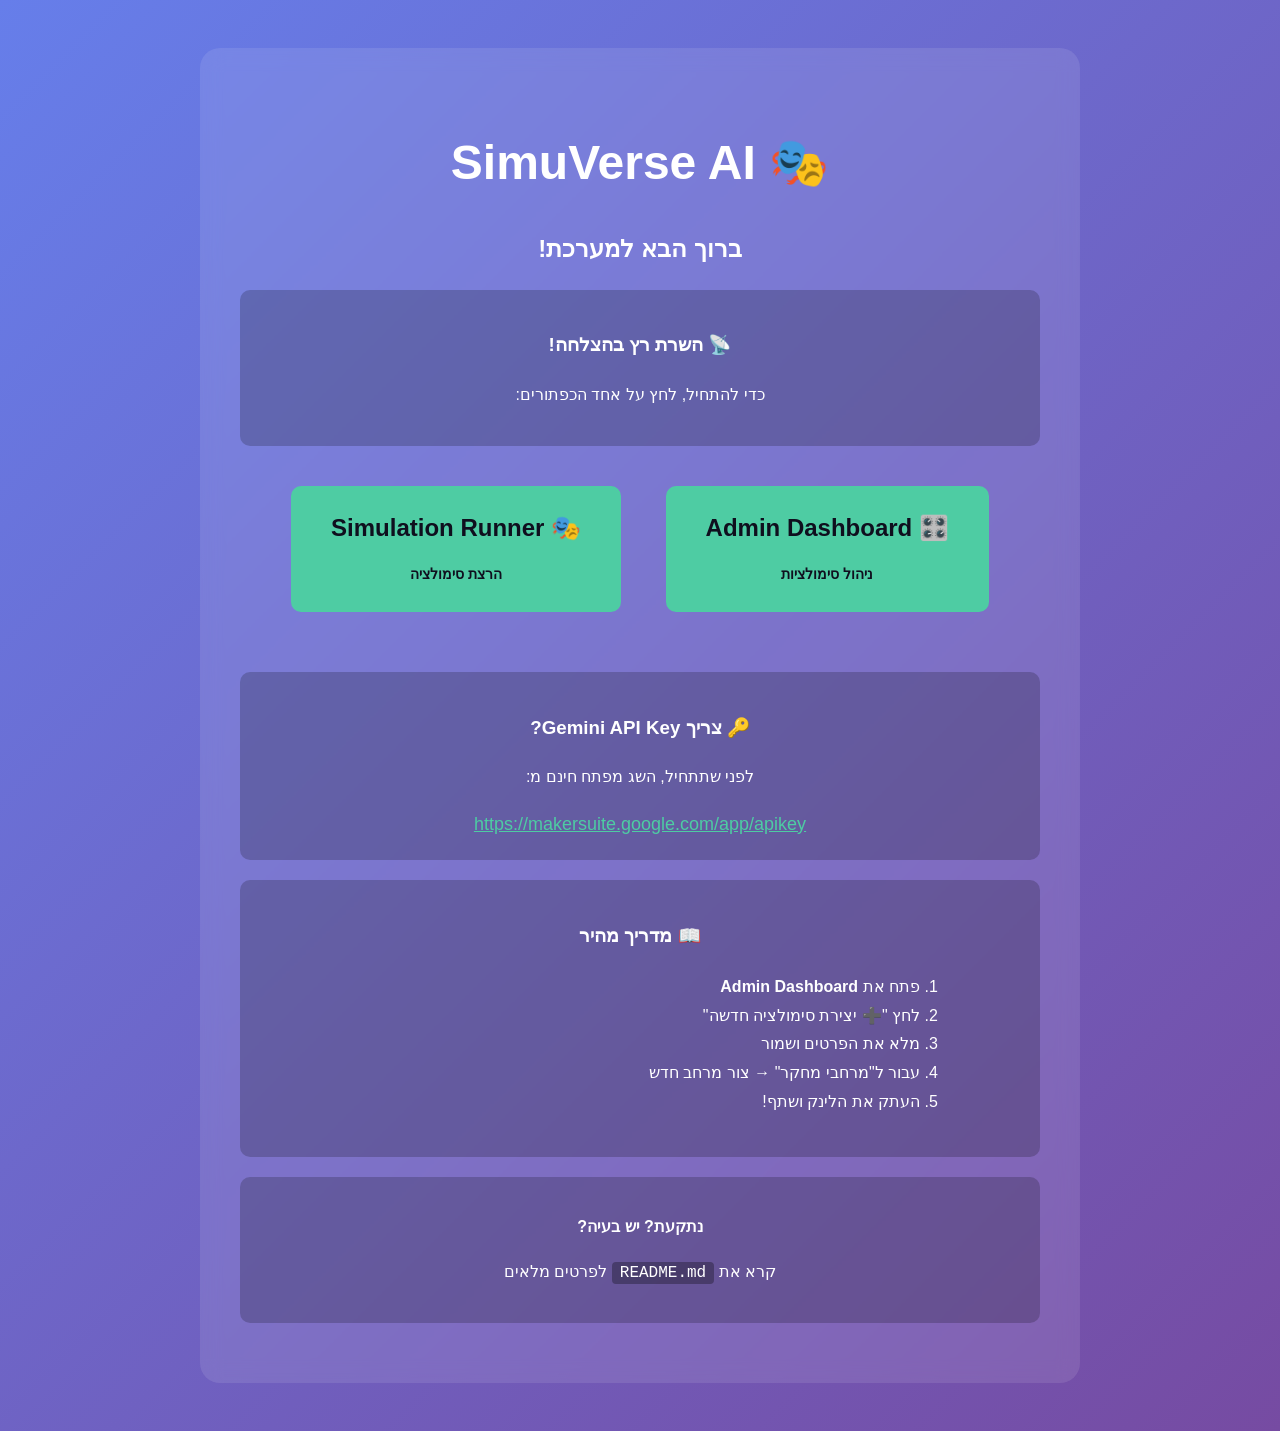
<file: OPEN_ME.html>
<!DOCTYPE html>
<html dir="rtl" lang="he">
<head>
    <meta charset="UTF-8">
    <meta name="viewport" content="width=device-width, initial-scale=1.0">
    <title>SimuVerse AI - מדריך הפעלה</title>
    <style>
        body {
            font-family: 'Segoe UI', Tahoma, sans-serif;
            background: linear-gradient(135deg, #667eea 0%, #764ba2 100%);
            color: white;
            padding: 40px;
            text-align: center;
            line-height: 1.8;
        }
        .container {
            max-width: 800px;
            margin: 0 auto;
            background: rgba(255, 255, 255, 0.1);
            padding: 40px;
            border-radius: 20px;
            backdrop-filter: blur(10px);
        }
        h1 { font-size: 48px; margin-bottom: 20px; }
        .big-button {
            display: inline-block;
            padding: 20px 40px;
            margin: 20px;
            background: #4ecca3;
            color: #0f0f1e;
            text-decoration: none;
            border-radius: 10px;
            font-size: 24px;
            font-weight: bold;
            transition: all 0.3s;
        }
        .big-button:hover {
            transform: scale(1.05);
            box-shadow: 0 10px 30px rgba(0,0,0,0.3);
        }
        .info {
            background: rgba(0,0,0,0.2);
            padding: 20px;
            border-radius: 10px;
            margin: 20px 0;
        }
        code {
            background: rgba(0,0,0,0.3);
            padding: 2px 8px;
            border-radius: 4px;
            font-family: 'Courier New', monospace;
        }
    </style>
</head>
<body>
    <div class="container">
        <h1>🎭 SimuVerse AI</h1>
        <h2>ברוך הבא למערכת!</h2>
        
        <div class="info">
            <h3>📡 השרת רץ בהצלחה!</h3>
            <p>כדי להתחיל, לחץ על אחד הכפתורים:</p>
        </div>

        <a href="index.html" class="big-button">
            🎛️ Admin Dashboard<br>
            <small style="font-size: 14px;">ניהול סימולציות</small>
        </a>

        <a href="runner.html" class="big-button">
            🎭 Simulation Runner<br>
            <small style="font-size: 14px;">הרצת סימולציה</small>
        </a>

        <div class="info" style="margin-top: 40px;">
            <h3>🔑 צריך Gemini API Key?</h3>
            <p>לפני שתתחיל, השג מפתח חינם מ:</p>
            <a href="https://makersuite.google.com/app/apikey" target="_blank" style="color: #4ecca3; font-size: 18px;">
                https://makersuite.google.com/app/apikey
            </a>
        </div>

        <div class="info">
            <h3>📖 מדריך מהיר</h3>
            <ol style="text-align: right; max-width: 600px; margin: 20px auto;">
                <li>פתח את <strong>Admin Dashboard</strong></li>
                <li>לחץ "➕ יצירת סימולציה חדשה"</li>
                <li>מלא את הפרטים ושמור</li>
                <li>עבור ל"מרחבי מחקר" → צור מרחב חדש</li>
                <li>העתק את הלינק ושתף!</li>
            </ol>
        </div>

        <div class="info">
            <p><strong>נתקעת? יש בעיה?</strong></p>
            <p>קרא את <code>README.md</code> לפרטים מלאים</p>
        </div>
    </div>

    <script>
        // Auto-detect if running locally
        if (window.location.protocol === 'file:') {
            document.body.innerHTML += '<div style="background: #ff6b6b; padding: 20px; margin-top: 20px; border-radius: 10px;"><h3>⚠️ שים לב!</h3><p>אתה פותח את הקובץ ישירות מהדיסק.<br>צריך להריץ דרך שרת HTTP.<br><br>פתח טרמינל והרץ:<br><code style="display:block; margin:10px 0; padding:10px; background:rgba(0,0,0,0.3);">python3 -m http.server 8080</code><br>ואז פתח: <code>http://localhost:8080/OPEN_ME.html</code></p></div>';
        }
    </script>
</body>
</html>
</file>
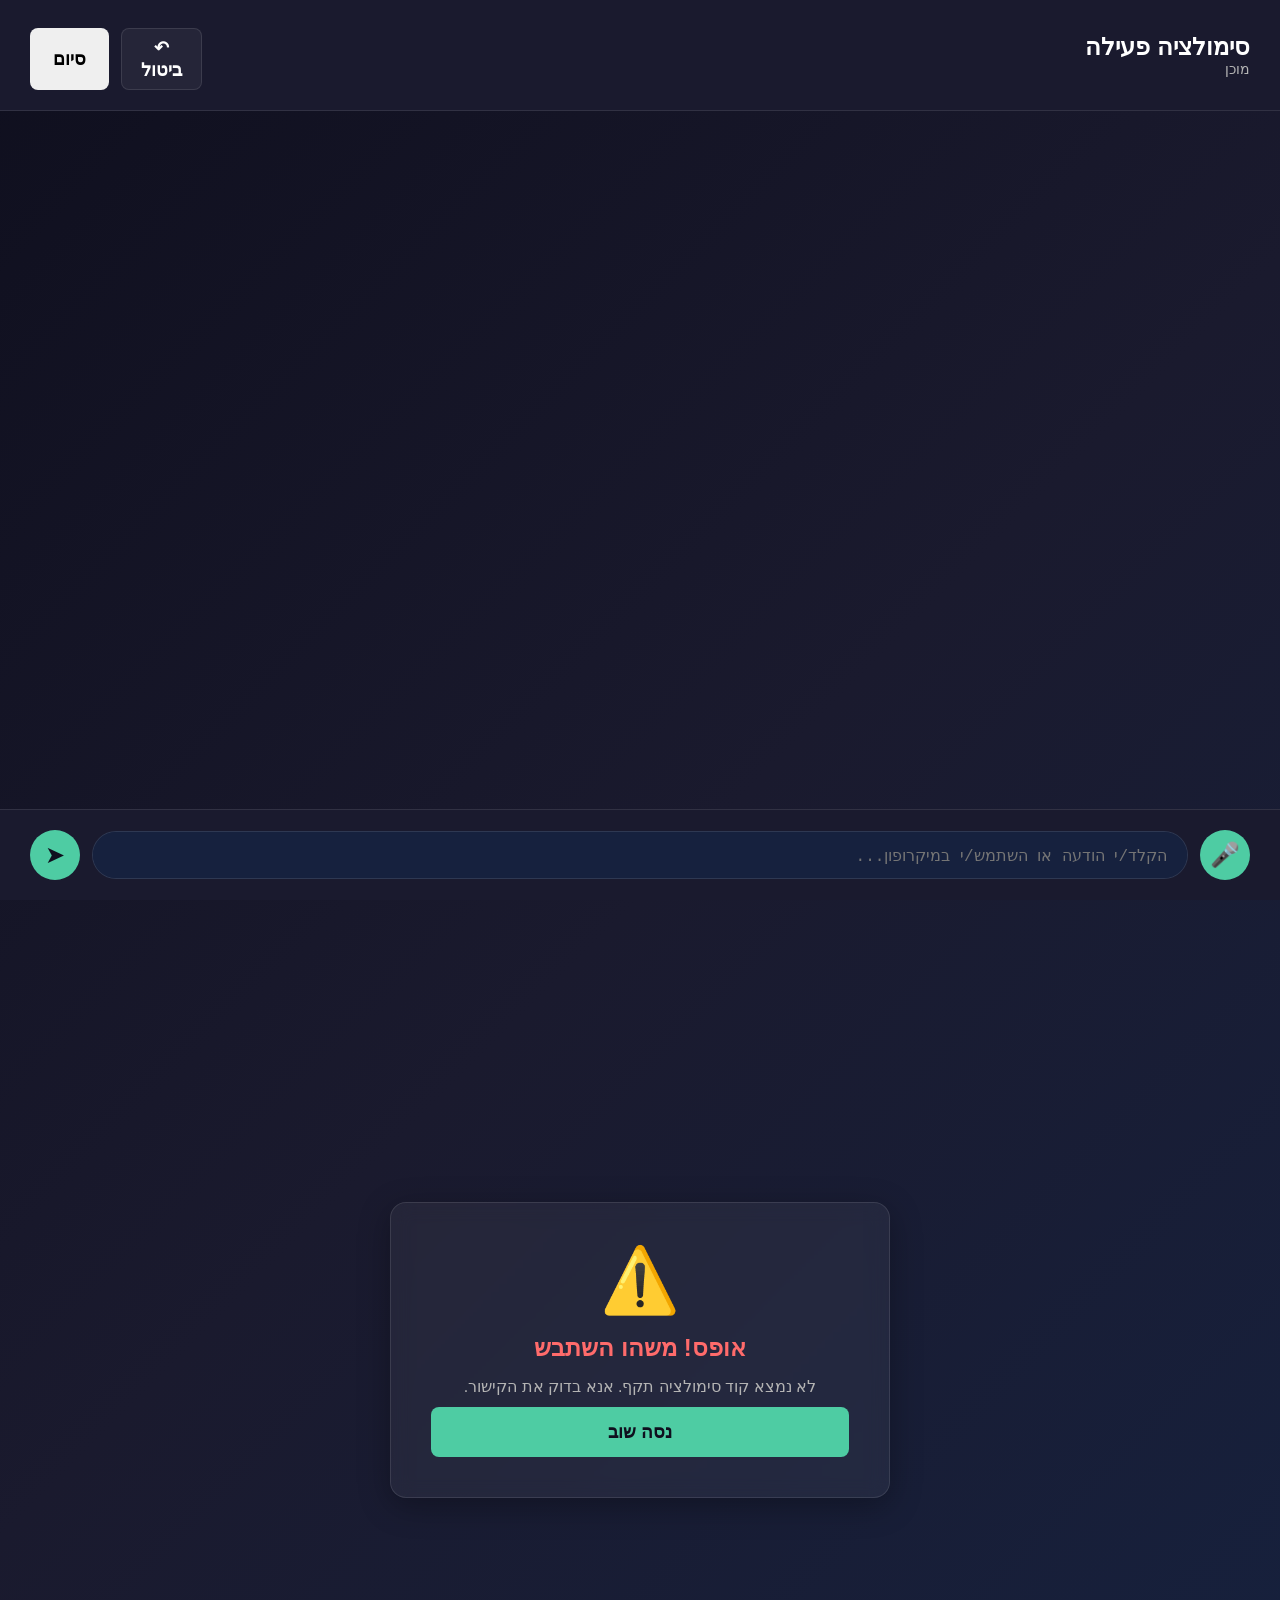
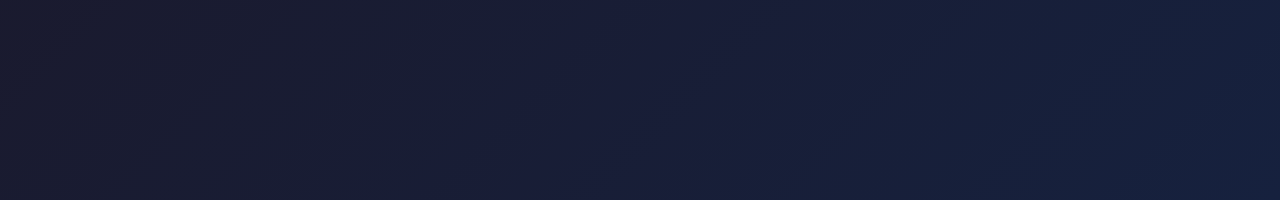
<file: runner.html>
<!DOCTYPE html>
<html lang="he" dir="rtl">
<head>
    <meta charset="UTF-8">
    <meta name="viewport" content="width=device-width, initial-scale=1.0">
    <title>SimuVerse AI - סימולציה</title>
    <style>
        * {
            margin: 0;
            padding: 0;
            box-sizing: border-box;
        }

        :root {
            --primary-bg: #0f0f1e;
            --secondary-bg: #1a1a2e;
            --accent-bg: #16213e;
            --glass-bg: rgba(255, 255, 255, 0.05);
            --glass-border: rgba(255, 255, 255, 0.1);
            --text-primary: #ffffff;
            --text-secondary: #b4b4b4;
            --accent-color: #4ecca3;
            --accent-hover: #3db88a;
            --warning-color: #ffd93d;
            --danger-color: #ff6b6b;
            --mentor-color: #ffd93d;
        }

        body {
            font-family: 'Segoe UI', 'Heebo', Tahoma, sans-serif;
            background: linear-gradient(135deg, #0f0f1e 0%, #1a1a2e 50%, #16213e 100%);
            color: var(--text-primary);
            min-height: 100vh;
            overflow: hidden;
        }

        /* Glass Effect */
        .glass {
            background: var(--glass-bg);
            backdrop-filter: blur(10px);
            -webkit-backdrop-filter: blur(10px);
            border: 1px solid var(--glass-border);
            border-radius: 16px;
            box-shadow: 0 8px 32px rgba(0, 0, 0, 0.3);
        }

        /* Screens */
        .screen {
            display: none;
            min-height: 100vh;
            padding: 40px 20px;
        }

        .screen.active {
            display: flex;
            flex-direction: column;
            justify-content: center;
            align-items: center;
            animation: fadeIn 0.5s ease;
        }

        @keyframes fadeIn {
            from { opacity: 0; transform: translateY(20px); }
            to { opacity: 1; transform: translateY(0); }
        }

        /* Entry Screen */
        .entry-container {
            max-width: 500px;
            width: 100%;
            padding: 40px;
            text-align: center;
        }

        .entry-logo {
            font-size: 64px;
            margin-bottom: 16px;
        }

        .entry-title {
            font-size: 32px;
            font-weight: bold;
            margin-bottom: 16px;
            background: linear-gradient(135deg, var(--accent-color), #6BCF7F);
            -webkit-background-clip: text;
            -webkit-text-fill-color: transparent;
            background-clip: text;
        }

        .entry-description {
            color: var(--text-secondary);
            margin-bottom: 32px;
            line-height: 1.6;
        }

        /* Form Elements */
        .form-group {
            margin-bottom: 20px;
            text-align: right;
        }

        .form-label {
            display: block;
            margin-bottom: 8px;
            color: var(--text-primary);
            font-weight: 500;
            font-size: 14px;
        }

        .form-input,
        .form-select {
            width: 100%;
            padding: 12px 16px;
            background: var(--secondary-bg);
            border: 1px solid var(--glass-border);
            border-radius: 8px;
            color: var(--text-primary);
            font-size: 16px;
            font-family: inherit;
        }

        .form-input:focus,
        .form-select:focus {
            outline: none;
            border-color: var(--accent-color);
            box-shadow: 0 0 0 3px rgba(78, 204, 163, 0.1);
        }

        /* Buttons */
        .btn {
            padding: 14px 32px;
            border: none;
            border-radius: 8px;
            font-size: 18px;
            font-weight: 600;
            cursor: pointer;
            transition: all 0.3s ease;
            width: 100%;
            margin-top: 8px;
        }

        .btn-primary {
            background: var(--accent-color);
            color: #0f0f1e;
        }

        .btn-primary:hover:not(:disabled) {
            background: var(--accent-hover);
            transform: translateY(-2px);
            box-shadow: 0 8px 20px rgba(78, 204, 163, 0.3);
        }

        .btn-primary:disabled {
            opacity: 0.5;
            cursor: not-allowed;
        }

        .btn-secondary {
            background: var(--glass-bg);
            color: var(--text-primary);
            border: 1px solid var(--glass-border);
        }

        /* Survey */
        .survey-container {
            max-width: 700px;
            width: 100%;
            padding: 40px;
        }

        .survey-progress {
            height: 4px;
            background: var(--glass-border);
            border-radius: 2px;
            margin-bottom: 32px;
            overflow: hidden;
        }

        .survey-progress-bar {
            height: 100%;
            background: var(--accent-color);
            transition: width 0.3s ease;
        }

        .survey-question {
            margin-bottom: 32px;
        }

        .survey-question-text {
            font-size: 20px;
            margin-bottom: 20px;
            font-weight: 500;
        }

        .likert-scale {
            display: flex;
            gap: 12px;
            justify-content: space-between;
            margin: 20px 0;
        }

        .likert-btn {
            flex: 1;
            padding: 16px;
            background: var(--glass-bg);
            border: 2px solid var(--glass-border);
            border-radius: 8px;
            color: var(--text-primary);
            cursor: pointer;
            transition: all 0.3s ease;
            font-size: 18px;
            font-weight: 600;
        }

        .likert-btn:hover {
            border-color: var(--accent-color);
            background: rgba(78, 204, 163, 0.1);
        }

        .likert-btn.selected {
            border-color: var(--accent-color);
            background: var(--accent-color);
            color: #0f0f1e;
        }

        .likert-labels {
            display: flex;
            justify-content: space-between;
            font-size: 12px;
            color: var(--text-secondary);
            margin-top: 8px;
        }

        /* Chat Interface */
        .chat-screen {
            padding: 0;
            height: 100vh;
            display: flex;
            flex-direction: column;
        }

        .chat-header {
            padding: 20px 30px;
            background: var(--secondary-bg);
            border-bottom: 1px solid var(--glass-border);
            display: flex;
            justify-content: space-between;
            align-items: center;
        }

        .chat-container {
            flex: 1;
            overflow-y: auto;
            padding: 30px;
            display: flex;
            flex-direction: column;
            gap: 16px;
        }

        .chat-message {
            display: flex;
            gap: 12px;
            animation: messageSlide 0.3s ease;
        }

        @keyframes messageSlide {
            from { opacity: 0; transform: translateY(10px); }
            to { opacity: 1; transform: translateY(0); }
        }

        .chat-message.user {
            flex-direction: row-reverse;
        }

        .chat-avatar {
            width: 40px;
            height: 40px;
            border-radius: 50%;
            display: flex;
            align-items: center;
            justify-content: center;
            font-size: 20px;
            flex-shrink: 0;
        }

        .chat-message.user .chat-avatar {
            background: var(--accent-color);
        }

        .chat-message.agent .chat-avatar {
            background: var(--accent-bg);
        }

        .chat-bubble {
            max-width: 70%;
            padding: 16px 20px;
            border-radius: 16px;
            line-height: 1.5;
        }

        .chat-message.user .chat-bubble {
            background: var(--accent-color);
            color: #0f0f1e;
            border-bottom-left-radius: 4px;
        }

        .chat-message.agent .chat-bubble {
            background: var(--glass-bg);
            border: 1px solid var(--glass-border);
            border-bottom-right-radius: 4px;
        }

        /* Mentor Tip */
        .mentor-tip {
            background: rgba(255, 217, 61, 0.1);
            border: 2px solid var(--mentor-color);
            border-radius: 12px;
            padding: 16px;
            margin: 16px 0;
            animation: mentorPulse 0.5s ease;
        }

        @keyframes mentorPulse {
            0%, 100% { transform: scale(1); }
            50% { transform: scale(1.02); }
        }

        .mentor-tip-header {
            display: flex;
            align-items: center;
            gap: 8px;
            color: var(--mentor-color);
            font-weight: 600;
            margin-bottom: 8px;
        }

        .mentor-tip-text {
            color: var(--text-primary);
            line-height: 1.5;
        }

        /* Chat Controls */
        .chat-controls {
            padding: 20px 30px;
            background: var(--secondary-bg);
            border-top: 1px solid var(--glass-border);
        }

        .chat-input-container {
            display: flex;
            gap: 12px;
            align-items: center;
        }

        .chat-input {
            flex: 1;
            padding: 14px 20px;
            background: var(--accent-bg);
            border: 1px solid var(--glass-border);
            border-radius: 25px;
            color: var(--text-primary);
            font-size: 16px;
            resize: none;
            max-height: 120px;
        }

        .chat-input:focus {
            outline: none;
            border-color: var(--accent-color);
        }

        .control-btn {
            width: 50px;
            height: 50px;
            border-radius: 50%;
            border: none;
            cursor: pointer;
            font-size: 24px;
            display: flex;
            align-items: center;
            justify-content: center;
            transition: all 0.3s ease;
        }

        .control-btn.mic-btn {
            background: var(--accent-color);
            color: #0f0f1e;
        }

        .control-btn.mic-btn.listening {
            background: var(--danger-color);
            animation: pulse 1s infinite;
        }

        @keyframes pulse {
            0%, 100% { transform: scale(1); }
            50% { transform: scale(1.1); }
        }

        .control-btn:hover {
            transform: scale(1.1);
        }

        .control-btn:disabled {
            opacity: 0.5;
            cursor: not-allowed;
        }

        /* Audio Visualizer */
        .audio-visualizer {
            display: flex;
            align-items: center;
            justify-content: center;
            gap: 4px;
            height: 40px;
            margin: 8px 0;
        }

        .visualizer-bar {
            width: 4px;
            background: var(--accent-color);
            border-radius: 2px;
            animation: visualize 0.8s ease-in-out infinite;
        }

        .visualizer-bar:nth-child(2) { animation-delay: 0.1s; }
        .visualizer-bar:nth-child(3) { animation-delay: 0.2s; }
        .visualizer-bar:nth-child(4) { animation-delay: 0.3s; }
        .visualizer-bar:nth-child(5) { animation-delay: 0.4s; }

        @keyframes visualize {
            0%, 100% { height: 10px; }
            50% { height: 30px; }
        }

        /* Reflection Screen */
        .reflection-container {
            max-width: 800px;
            width: 100%;
            padding: 40px;
        }

        .reflection-title {
            font-size: 32px;
            font-weight: bold;
            margin-bottom: 24px;
            text-align: center;
            color: var(--accent-color);
        }

        .reflection-chat {
            background: var(--glass-bg);
            border: 1px solid var(--glass-border);
            border-radius: 16px;
            padding: 24px;
            margin-bottom: 24px;
            max-height: 400px;
            overflow-y: auto;
        }

        /* Feedback Screen */
        .feedback-container {
            max-width: 900px;
            width: 100%;
            padding: 40px;
        }

        .feedback-title {
            font-size: 36px;
            font-weight: bold;
            margin-bottom: 16px;
            text-align: center;
        }

        .feedback-subtitle {
            text-align: center;
            color: var(--text-secondary);
            margin-bottom: 40px;
            font-size: 18px;
        }

        .radar-chart-container {
            background: var(--glass-bg);
            border: 1px solid var(--glass-border);
            border-radius: 16px;
            padding: 32px;
            margin-bottom: 32px;
            text-align: center;
        }

        .feedback-text {
            background: var(--glass-bg);
            border: 1px solid var(--glass-border);
            border-radius: 16px;
            padding: 24px;
            margin-bottom: 16px;
        }

        .feedback-section-title {
            font-size: 20px;
            font-weight: 600;
            margin-bottom: 12px;
            color: var(--accent-color);
        }

        .feedback-section-content {
            line-height: 1.8;
            color: var(--text-secondary);
        }

        /* Loading */
        .loading-container {
            text-align: center;
        }

        .loading-spinner {
            width: 60px;
            height: 60px;
            border: 4px solid var(--glass-border);
            border-top: 4px solid var(--accent-color);
            border-radius: 50%;
            animation: spin 1s linear infinite;
            margin: 0 auto 24px;
        }

        @keyframes spin {
            0% { transform: rotate(0deg); }
            100% { transform: rotate(360deg); }
        }

        .loading-text {
            font-size: 18px;
            color: var(--text-secondary);
        }

        /* Error */
        .error-container {
            max-width: 500px;
            width: 100%;
            padding: 40px;
            text-align: center;
        }

        .error-icon {
            font-size: 64px;
            margin-bottom: 16px;
        }

        .error-title {
            font-size: 24px;
            font-weight: bold;
            margin-bottom: 12px;
            color: var(--danger-color);
        }

        .error-message {
            color: var(--text-secondary);
            line-height: 1.6;
        }

        /* Responsive */
        @media (max-width: 768px) {
            .chat-bubble {
                max-width: 85%;
            }

            .likert-scale {
                flex-direction: column;
            }

            .likert-btn {
                width: 100%;
            }
        }

        .hidden {
            display: none !important;
        }
    </style>
</head>
<body>
    <!-- Entry Screen -->
    <div id="screen-entry" class="screen active">
        <div class="entry-container glass">
            <div class="entry-logo">🎭</div>
            <h1 class="entry-title">SimuVerse AI</h1>
            <p class="entry-description" id="entry-description">
                ברוכים הבאים לסימולציה אינטראקטיבית מבוססת בינה מלאכותית
            </p>

            <form id="entry-form" onsubmit="runner.startSession(event)">
                <div class="form-group">
                    <label class="form-label">שם מלא *</label>
                    <input type="text" class="form-input" id="user-name" required>
                </div>

                <div class="form-group">
                    <label class="form-label">גיל</label>
                    <input type="number" class="form-input" id="user-age" min="1" max="120">
                </div>

                <div class="form-group">
                    <label class="form-label">מגדר</label>
                    <select class="form-select" id="user-gender">
                        <option value="">בחר/י</option>
                        <option value="male">זכר</option>
                        <option value="female">נקבה</option>
                        <option value="other">אחר</option>
                        <option value="prefer-not">מעדיף/ה לא לציין</option>
                    </select>
                </div>

                <button type="submit" class="btn btn-primary">התחל סימולציה</button>
            </form>
        </div>
    </div>

    <!-- Pre-Survey Screen -->
    <div id="screen-pre-survey" class="screen">
        <div class="survey-container glass">
            <div class="survey-progress">
                <div class="survey-progress-bar" id="survey-progress"></div>
            </div>

            <div id="survey-questions"></div>

            <div style="display: flex; gap: 12px; margin-top: 24px;">
                <button class="btn btn-secondary" onclick="runner.previousQuestion()" id="btn-prev-question">
                    ← קודם
                </button>
                <button class="btn btn-primary" onclick="runner.nextQuestion()" id="btn-next-question" style="flex: 1;">
                    הבא →
                </button>
            </div>
        </div>
    </div>

    <!-- Chat Screen -->
    <div id="screen-chat" class="screen chat-screen">
        <div class="chat-header">
            <div>
                <h2 id="chat-title">סימולציה פעילה</h2>
                <div style="font-size: 14px; color: var(--text-secondary);">
                    <span id="chat-status">מוכן</span>
                </div>
            </div>
            <div style="display: flex; gap: 12px;">
                <button class="btn btn-secondary" onclick="runner.undoLastExchange()" style="padding: 8px 16px;">
                    ↶ ביטול
                </button>
                <button class="btn btn-danger" onclick="runner.finishSimulation()" style="padding: 8px 16px;">
                    סיום
                </button>
            </div>
        </div>

        <div class="chat-container" id="chat-messages">
            <!-- Messages will be inserted here -->
        </div>

        <div class="chat-controls">
            <div id="audio-visualizer" class="audio-visualizer hidden">
                <div class="visualizer-bar"></div>
                <div class="visualizer-bar"></div>
                <div class="visualizer-bar"></div>
                <div class="visualizer-bar"></div>
                <div class="visualizer-bar"></div>
            </div>

            <div class="chat-input-container">
                <button class="control-btn mic-btn" id="mic-btn" onclick="runner.toggleVoice()">
                    🎤
                </button>
                <textarea class="chat-input" id="chat-input" placeholder="הקלד/י הודעה או השתמש/י במיקרופון..." rows="1"></textarea>
                <button class="control-btn" onclick="runner.sendMessage()" style="background: var(--accent-color); color: #0f0f1e;">
                    ➤
                </button>
            </div>
        </div>
    </div>

    <!-- Reflection Screen -->
    <div id="screen-reflection" class="screen">
        <div class="reflection-container">
            <h1 class="reflection-title">💭 שלב רפלקציה</h1>
            <p style="text-align: center; color: var(--text-secondary); margin-bottom: 32px;">
                בואו נסקור יחד את השיחה שניהלת
            </p>

            <div class="reflection-chat" id="reflection-messages">
                <!-- Reflection messages will be inserted here -->
            </div>

            <div class="form-group">
                <textarea class="form-input" id="reflection-input" rows="4" placeholder="הקלד/י את תשובתך..."></textarea>
            </div>

            <div style="display: flex; gap: 12px;">
                <button class="btn btn-primary" onclick="runner.sendReflectionResponse()" style="flex: 1;">
                    שלח תשובה
                </button>
                <button class="btn btn-secondary" onclick="runner.skipReflection()">
                    דלג
                </button>
            </div>
        </div>
    </div>

    <!-- Post-Survey Screen -->
    <div id="screen-post-survey" class="screen">
        <div class="survey-container glass">
            <h2 style="text-align: center; margin-bottom: 24px; font-size: 28px;">שאלון סיכום</h2>

            <div class="survey-progress">
                <div class="survey-progress-bar" id="post-survey-progress"></div>
            </div>

            <div id="post-survey-questions"></div>

            <div style="display: flex; gap: 12px; margin-top: 24px;">
                <button class="btn btn-secondary" onclick="runner.previousPostQuestion()" id="btn-prev-post">
                    ← קודם
                </button>
                <button class="btn btn-primary" onclick="runner.nextPostQuestion()" id="btn-next-post" style="flex: 1;">
                    הבא →
                </button>
            </div>
        </div>
    </div>

    <!-- Feedback Screen -->
    <div id="screen-feedback" class="screen">
        <div class="feedback-container">
            <h1 class="feedback-title">🎉 סיימת את הסימולציה!</h1>
            <p class="feedback-subtitle">הנה המשוב המפורט שלך</p>

            <div class="radar-chart-container">
                <canvas id="radar-chart" width="400" height="400"></canvas>
            </div>

            <div class="feedback-text">
                <h3 class="feedback-section-title">💪 נקודות חוזק</h3>
                <div class="feedback-section-content" id="feedback-strengths"></div>
            </div>

            <div class="feedback-text">
                <h3 class="feedback-section-title">📈 נקודות לשיפור</h3>
                <div class="feedback-section-content" id="feedback-improvements"></div>
            </div>

            <button class="btn btn-primary" onclick="runner.downloadReport()" style="margin-top: 24px;">
                📥 הורד דוח מלא
            </button>
        </div>
    </div>

    <!-- Loading Screen -->
    <div id="screen-loading" class="screen">
        <div class="loading-container">
            <div class="loading-spinner"></div>
            <div class="loading-text" id="loading-text">מעבד נתונים...</div>
        </div>
    </div>

    <!-- Error Screen -->
    <div id="screen-error" class="screen">
        <div class="error-container glass">
            <div class="error-icon">⚠️</div>
            <h2 class="error-title">אופס! משהו השתבש</h2>
            <p class="error-message" id="error-message">
                לא הצלחנו לטעון את הסימולציה. אנא בדוק את הקישור ונסה שוב.
            </p>
            <button class="btn btn-primary" onclick="location.reload()">
                נסה שוב
            </button>
        </div>
    </div>

    <script src="runner.js"></script>
</body>
</html>
</file>
